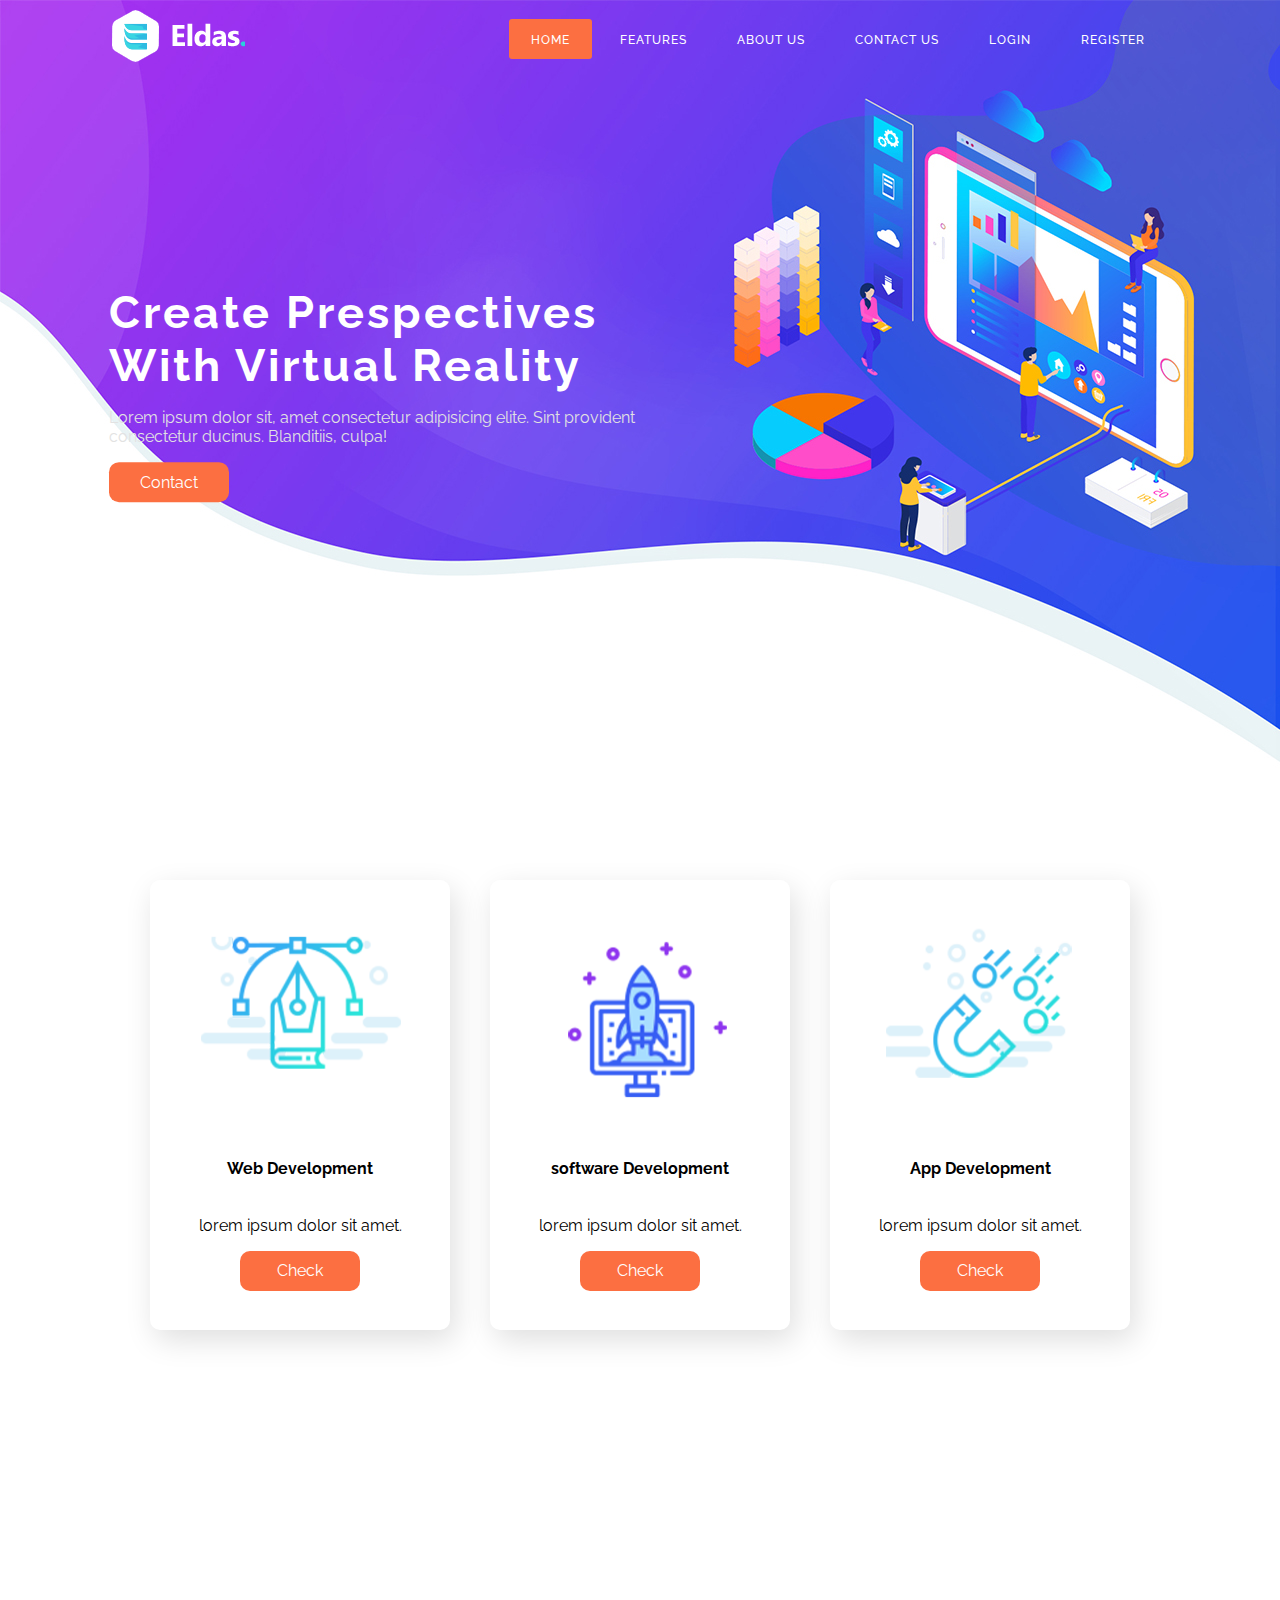
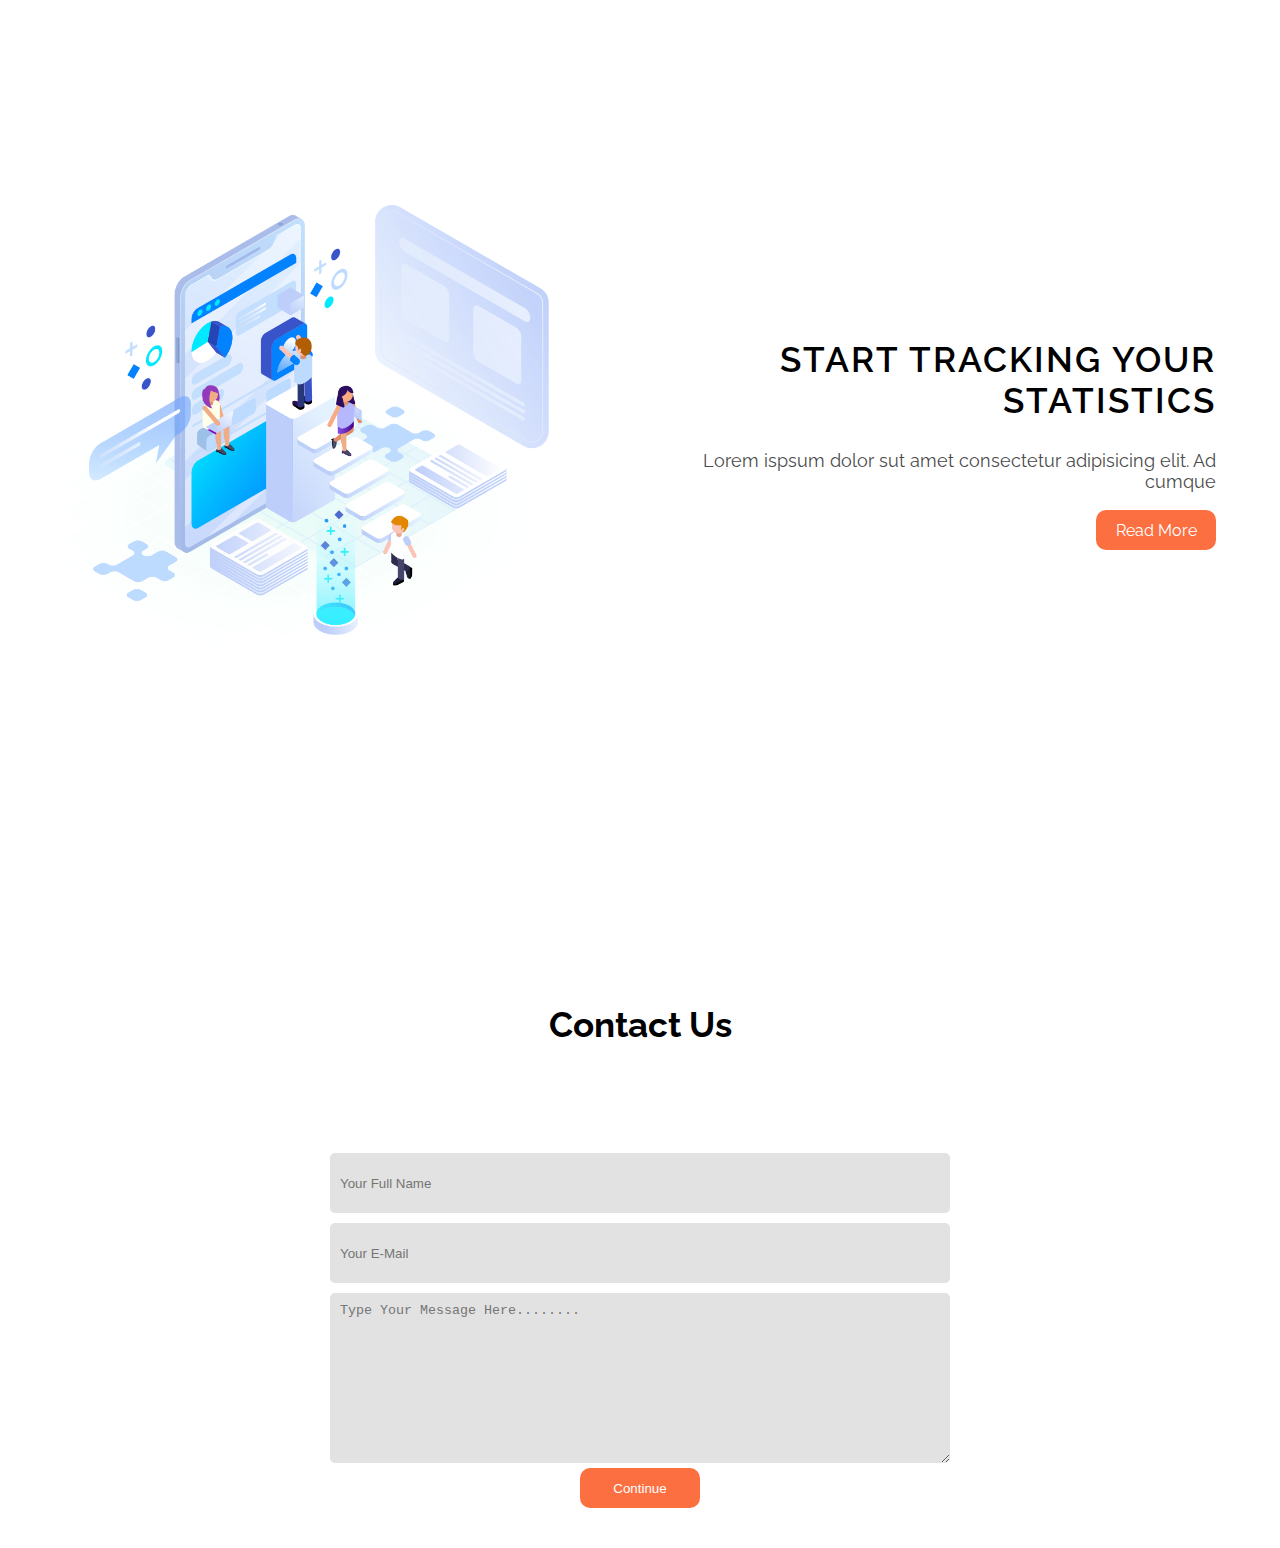
<file: index.html>
<!DOCTYPE html>
<html lang="en">
<head>
	<meta charset="UTF-8">
	<meta name="viewport" content="width=device-width, initial-scale=1.0">
	<title>PHP Dynamic Website</title>
	<link rel="stylesheet" href="stylee.css"/>
</head>
<body>
	<section class="main" style="background-image: url(./images/bg.jpg);">
		<nav>
			<a href="#" class="logo ">
				<img src="images/logo1.png"/> 
			</a>

			<ul class="menu">
				<li><a href="#" class="active">Home</a></li>
				<li><a href="#">features</a></li>
				<li><a href="about.html">About Us</a></li>
				<li><a href="#">Contact Us</a></li>
				<li><a href="login_form.php">login</a></li>
				<li><a href="register.php">Register</a></li>

		    </ul>
		</nav>
		<div class="main-heading">
			<h1>Create Prespectives With Virtual Reality</h1>
			<p>Lorem ipsum dolor sit, amet consectetur adipisicing elite. Sint provident consectetur ducinus. Blanditiis, culpa!</p>
			<a class="main-btn" href="#">Contact</a>

		</div>

	</section>
	<section class="features">
		<div class="features-container">
			<div class="feature-box">
			    <div class="f-img">
				    <img src="images/info-icon1.png"/>
			    </div>
			    <div class="f-text">
				  <h4>Web Development</h4>
				  <p>lorem ipsum dolor sit amet.</p>
				  <a href="#" class="main-btn">Check</a>
			    </div>
            </div>

		    <div class="feature-box">
			  <div class="f-img">
				<img src="images/info-icon2.png"/>
			  </div>
			    <div class="f-text">
			       <h4>software Development</h4>
			       <p>lorem ipsum dolor sit amet.</p>
			       <a href="#" class="main-btn">Check</a>
			    </div>
	        </div>
			<div class="feature-box">
				<div class="f-img">
				  <img src="images/info-icon3.png"/>
				</div>
				  <div class="f-text">
					 <h4>App Development</h4>
					 <p>lorem ipsum dolor sit amet.</p>
					 <a href="#" class="main-btn">Check</a>
				  </div>
			  </div>
		</div>
	</section>
	<section class="about">
		<div class="about-img">
		     <img src="images/about.png">
		</div>
		<div class="about-text">
			<h2>Start Tracking Your Statistics</h2>
			<p>Lorem ispsum dolor sut amet consectetur adipisicing elit. Ad cumque</p>
			<buttom class="main-btn"> Read More</buttom> 

		</div>
	</section>

	<section class="contact">
		<div class="contact-heading">
			<h1>Contact Us</h1>
			<p> </p>
		</div>
		<form action="userinformation.php" method="post">
			<input type="text" name="user" placeholder="Your Full Name"/>
			<input type="email" name="email" placeholder="Your E-Mail"/>	
			<textarea name="message" placeholder="Type Your Message Here........"></textarea>	
			<button class="main-btn contact-btn" type="submit">Continue</button>
		</form>
          
	</section>
	
</body>
</html>
</file>
<file: stylee.css>
@import url('https://fonts.googleapis.com/css2?family=Raleway:ital,wght@0,400;0,500;0,600;0,700;1,300&display=swap');

body{ 
    margin: 0;
    padding: 0;
    box-sizing: border-box;
    font-family: 'Raleway', sans-serif;
    background-color: white;
}
a{
    text-decoration: none;
}
ul{
    list-style: none;
}
input,button,textarea{
    border: none;
    outline: none;
}
/*****NAVIGATION*****/
nav{
    display: flex;
    justify-content: space-around;
    align-items: center;
    left: 0;
    top: 0;
    width: 100%;
    z-index: 1;
}
nav ul{
    display: flex;
}
nav ul li a{
    height: 40px;
    line-height: 43px;
    margin: 3px;
    padding: 0 22px;
    display: flex;
    font-size: 0.74rem;
    text-transform: uppercase;
    font-weight: 500;
    letter-spacing: 1px;
    border-radius: 3px;
    transition: 0.6s ease-in-out;
    color: white;
}
nav ul li a:hover{
    background-color: #fc6f41;
    color: #fff;
    box-shadow: 5px 10px 30px rgba(252, 59, 0,0);
}
.active{
    background-color: #fc6f41;
    color: #fff;
    box-shadow: 5px 10px 30px red(252, 59, 0, 0.397);
}
.main{
    width: 100%;
    height: 800px;
    position: relative;
    background-repeat: no-repeat;
    background-size: cover;
}
.main-heading{
    width:600px;
    position: absolute;
    left: 16%;
    top: 49%;
    transform: translate(-16%,-49%);
}
.main-heading h1{
    font-size: 45px;
    margin: 0px;
    letter-spacing: 3px;
    color: #fff;
}
.main-heading p{
    color: #e2e2e2;
}
.main-btn{
    width: 120px;
    height: 40px;
    display: flex;
    justify-content: center;
    align-items: center;
    background-color:#fc6f41;
    border-radius: 10px;
    color: #fff;
    transition: 0.6% ease-in-out;
}
.main-btn:hover{
    box-shadow: 5px 10px 30px rgba(252, 59, 0, 0.397);
}
.features{
    width: 100%;
    height:90vh;
    box-sizing: border-box;
    display: flex;;
    justify-content: center;
    align-items: center;
    flex-direction: column;
    margin-top: -100px;
}
.features-container{
    display: flex;
    justify-content: center;
    align-items: center;
}
.feature-box{
    background-color: #fff;
    width: 300px;
    height: 450px;
    margin: 20px;
    border-radius: 10px;
    overflow: hidden;
    position: relative;
    box-shadow: 5px 10px 30px rgba(0, 0, 0, 0.13);
}
.f-img{
    width: 100%;
    height: 63%;
}
.f-img img{
    width:100%;
    height: 100%
}
.f-text{
    width: 100%;
    height: 30%;
    display: flex;
    justify-content: center;
    align-items: center;
    flex-direction: column;
}
.f-text h4{
    margin-top: -12px;
}

.about{
    width: 100%;
    height: 110vh;
    box-sizing: border-box;
    display: flex;
    align-items: center;
    justify-content: space-between;
    padding: 50px 5% 0px 5%;
    position: relative;
}
.about-img{
    width: 50%;
}
.about-img img{
    width: 500px;
}
.about-text{
    width: 45%;
    color: #000;
    text-align: right;
}
.about-text h2{
    font-size: 2.2rem;
    font-weight: 600;
    text-transform: uppercase;
    letter-spacing: 2px;
}
.about-text p{
    font-size: 1.1rem;
    color: #4b4b4b;
}
.about-text buttom{
    float: right;
}

.contact{
    width: 100%;
    display: flex;
    justify-content: center;
    flex-direction: column;
    align-items: center;
    padding: 40px 0px;
}
.contact-heading{
    text-align: Center;
    margin: 40px 0px;
    margin-bottom: 80px; 
}
.contact-heading h1{
    font-size: 2.2rem;
}
.contact form{
    width: 600px;
    display: flex;
    align-items: center;
    justify-content: center;
    flex-direction: column;
}
.contact form input, .contact form textarea{
    width: 100%;
    height: 40px;
    margin: 5px 0px;
    padding: 10px;
    background-color: #e2e2e2;
    color: #1e1e1e;
    border-radius: 5px;
}
.contact form textarea{
    height: 150px;
}
.contact.btn{
    margin-top: 40;
}
.form-container{
    min-height: 100vh;
    display: flex;
    align-items: center;
    justify-content: center;
    padding: 20px;
    padding-bottom: 60px;
    background: #eee;
}
.form-container form{
    padding: 20px;
    border-radius: 5px;
    box-shadow: 0 5px 10px rgba(0, 0, 0, .1);
    background: #fff;
    text-align: center;
    width: 500px;
}
.form-container form h3{
    font-size: 30px;
    text-transform: uppercase;
    margin-bottom: 10px;
    color:#333;
}
.form-container form input{
    width: 100%;
    padding: 10px 15px;
    font-size: 17px;
    margin: 8px 0;
    background: #eee;
    border-radius:5px;
}
.form-container form select option{
    background: blueviolet;
}
.form-container form .form-btn{
    background: #fbd0d9;
    color: crimson;
    text-transform: capitalize;
    font-size: 20px;
    cursor: pointer;
}
.form-container form .form-btn:hover{
    background: crimson;
    color:#fff;
}
.form-container form p{
    margin-top: 10px;
    font-size:20px;
    color: #333;
}
.form-container form p a{
    color: crimson;
}
.aboutus{
    width: 100%;
    height: 110vh;
    box-sizing: border-box;
    display: flex;
    align-items: center;
    justify-content: space-between;
    padding: 50px 5% 0px 5%;
    position: relative;
    background-color: wheat;
}    
    .aboutus-img{
        width: 60%;
    }
    .aboutus-img img{
        width: 400px;
    }
    .aboutus-text{
        width: 45%;
        color: #000;
        text-align: center;
    }
    .aboutus-text h2{
        font-size: 2.2rem;
        font-weight: 600;
        text-transform: uppercase;
        letter-spacing: 2px;
        text-align: center
    }
    .aboutus-text p{
        font-size: 1.1rem;
        color: #4b4b4b;
    }
    .aboutus-text buttom{
        float: right;
    }
    .form-container form .error-msg{
        margin: 10px 0;
        display: block;
        background: crimson;
        color: #fff;
        border-radius: 5px;
        font-size: 20px;
        padding: 10px;
    }
</file>
